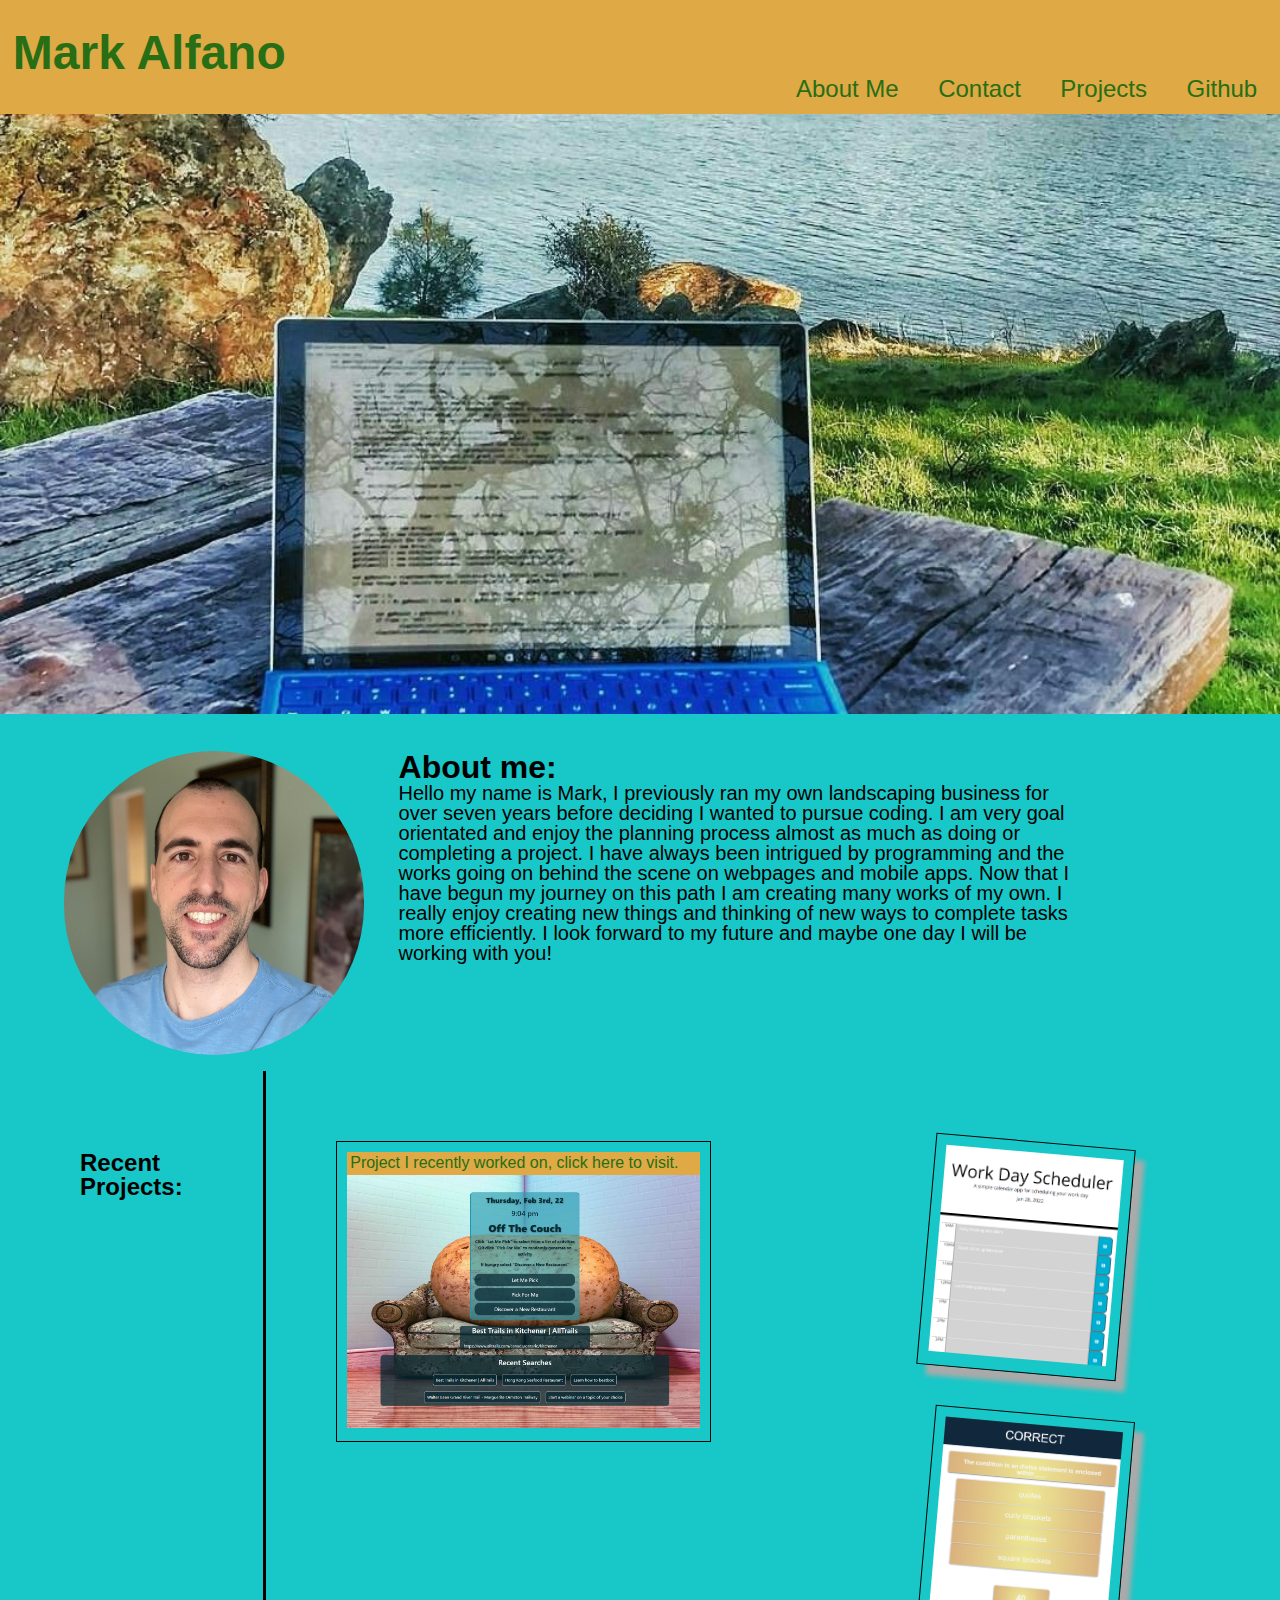
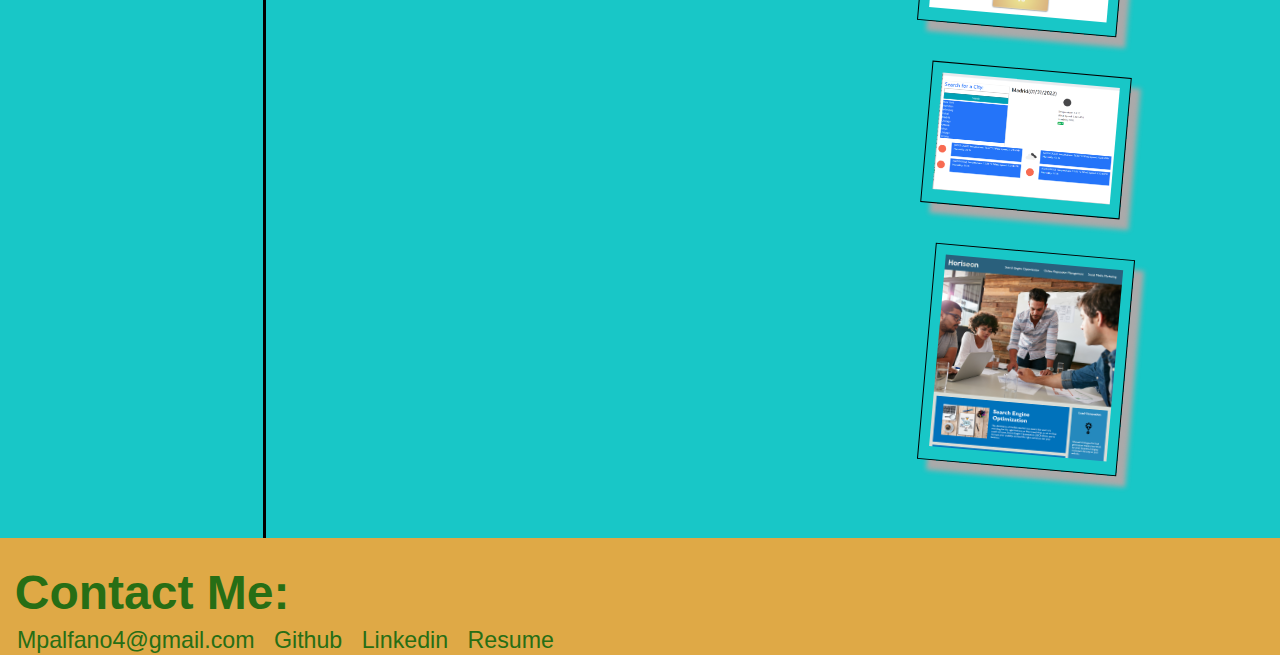
<file: index.html>
<!DOCTYPE html>
<html lang="en">

    <head>
        <meta charset="UTF-8">
        <meta name="viewport" content="width=device-width, initial-scale=1.0">

        <link href="https://cdn.jsdelivr.net/npm/bootstrap@5.1.3/dist/css/bootstrap.min.css" rel="stylesheet" 
            integrity="sha384-1BmE4kWBq78iYhFldvKuhfTAU6auU8tT94WrHftjDbrCEXSU1oBoqyl2QvZ6jIW3" crossorigin="anonymous">
            
        <link rel="stylesheet" href="assets/css/reset.css" />
        <link rel="stylesheet" href="assets/css/style.css" />
        <title>My Portflio</title>
    </head>
    
    <body>
        <header>
            <h1 class="banner">Mark Alfano</h1> 
            <nav>
                <ul class="menu">
                    <li><a href="#about-me" >About Me</a></li>
                    <li><a href="#contact">Contact</a></li>
                    <li><a href="#projects">Projects</a></li>
                    <li><a href="https://github.com/MpAlfano" target="_blank">Github</a></li>
                </ul>
            </nav>
        </header>
    
        <main>
            <figure></figure>

            <section class="content">
                <div>
                    <img class="my-picture" src="assets/pictures/bio.jpg" id ="about-me" alt="My picture">   
                </div>
                <article class="about-me">
                    <h2>About me:</h2>
                    <p>
                        Hello my name is Mark, I previously ran my own landscaping business for over seven years
                        before deciding I wanted to pursue coding. I am very goal orientated and enjoy the planning process
                        almost as much as doing or completing a project. I have always been intrigued by programming
                        and the works going on behind the scene on webpages and mobile apps. Now that I have begun my journey
                        on this path I am creating many works of my own. I really enjoy creating new things and thinking of new ways
                        to complete tasks more efficiently. I look forward to my future and maybe one day I will be working with you!
                    </p>     
                </article>   
            </section>    
                
            <aside>
                <h2>Recent Projects:</h2>
            </aside>

            <div class="projects-main">
                <section class ="card-main">
                    <header id="projects"><a href="https://mpalfano.github.io/Off-the-couch-personal/" target="_blank">Project I recently worked on, click here to visit.</a></header>
                    <a href="https://mpalfano.github.io/Off-the-couch-personal/" target="_blank" id="projects">
                    <img src="assets/pictures/screenshot1.png" alt="Website"/></a>   
                </section>
            </div>

            <div class="projects">
                <section class="card">
                    <a href="https://mpalfano.github.io/Work-Day-Scheduler/" target="_blank">
                    <img src="./assets/pictures/screenshot2.png" alt="Work Day Scheduler"/></a>
                </section>
                <section class="card">
                    <a href="https://mpalfano.github.io/JavaScript-Quiz/" target="_blank">
                    <img src="./assets/pictures/screenshot3.png" alt="JavaScript Quiz"/></a>
                </section>
                <section class="card">
                    <a href="https://mpalfano.github.io/Weather-Dashboard/" target="_blank">
                    <img src="./assets/pictures/screenshot4.png" alt="Weather Dashboard"/></a>
                </section>
                <section class="card">
                    <a href="https://mpalfano.github.io/Revamping-website-code/" target="_blank">
                    <img src="./assets/pictures/demo.png" alt="Revamping website code"/></a>
                </section>
            </div>
        </main>

        <footer>
            <header>
                <h1 class="banner">Contact Me:</h1>
            </header>

            <div class="contact-me">
                <ul class="contact-me" id="contact">
                    <li>Mpalfano4@gmail.com</li>
                    <li><a href="https://github.com/MpAlfano" target="_blank">Github</a></li>
                    <li><a href="https://www.linkedin.com/in/mark-alfano-26166b228" target="_blank">Linkedin</a></li>
                    <li><a href="https://docs.google.com/document/d/12WCLL6qPYkDaVZZfYnXdwy4s73dX-kYEQT5LEoTbTW0/edit?usp=sharing" target="_blank">Resume</a></li>
                </ul>
            </div>    
        </footer>

    </body>
    <!-- JavaScript Bundle with Popper -->
    <script src="https://cdn.jsdelivr.net/npm/bootstrap@5.1.3/dist/js/bootstrap.bundle.min.js" integrity="sha384-ka7Sk0Gln4gmtz2MlQnikT1wXgYsOg+OMhuP+IlRH9sENBO0LRn5q+8nbTov4+1p" 
    crossorigin="anonymous"></script>
</html>
</file>
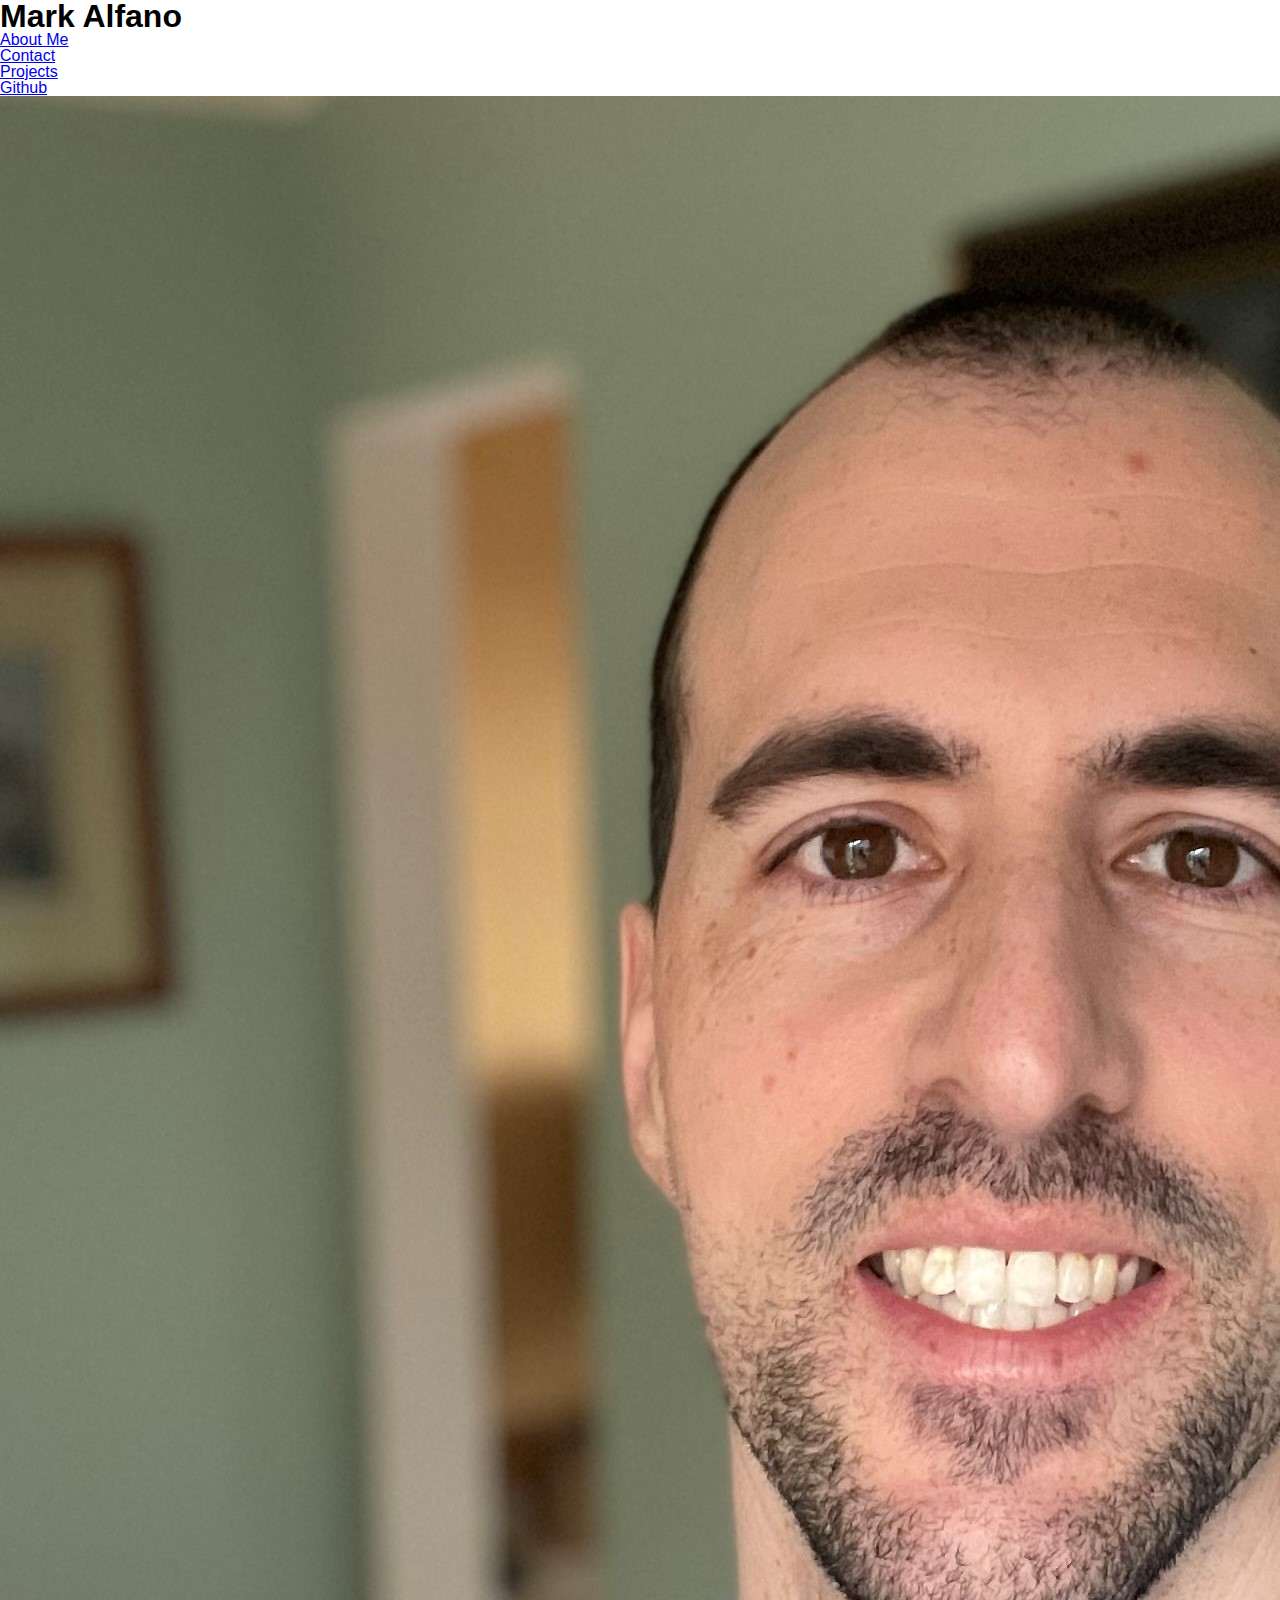
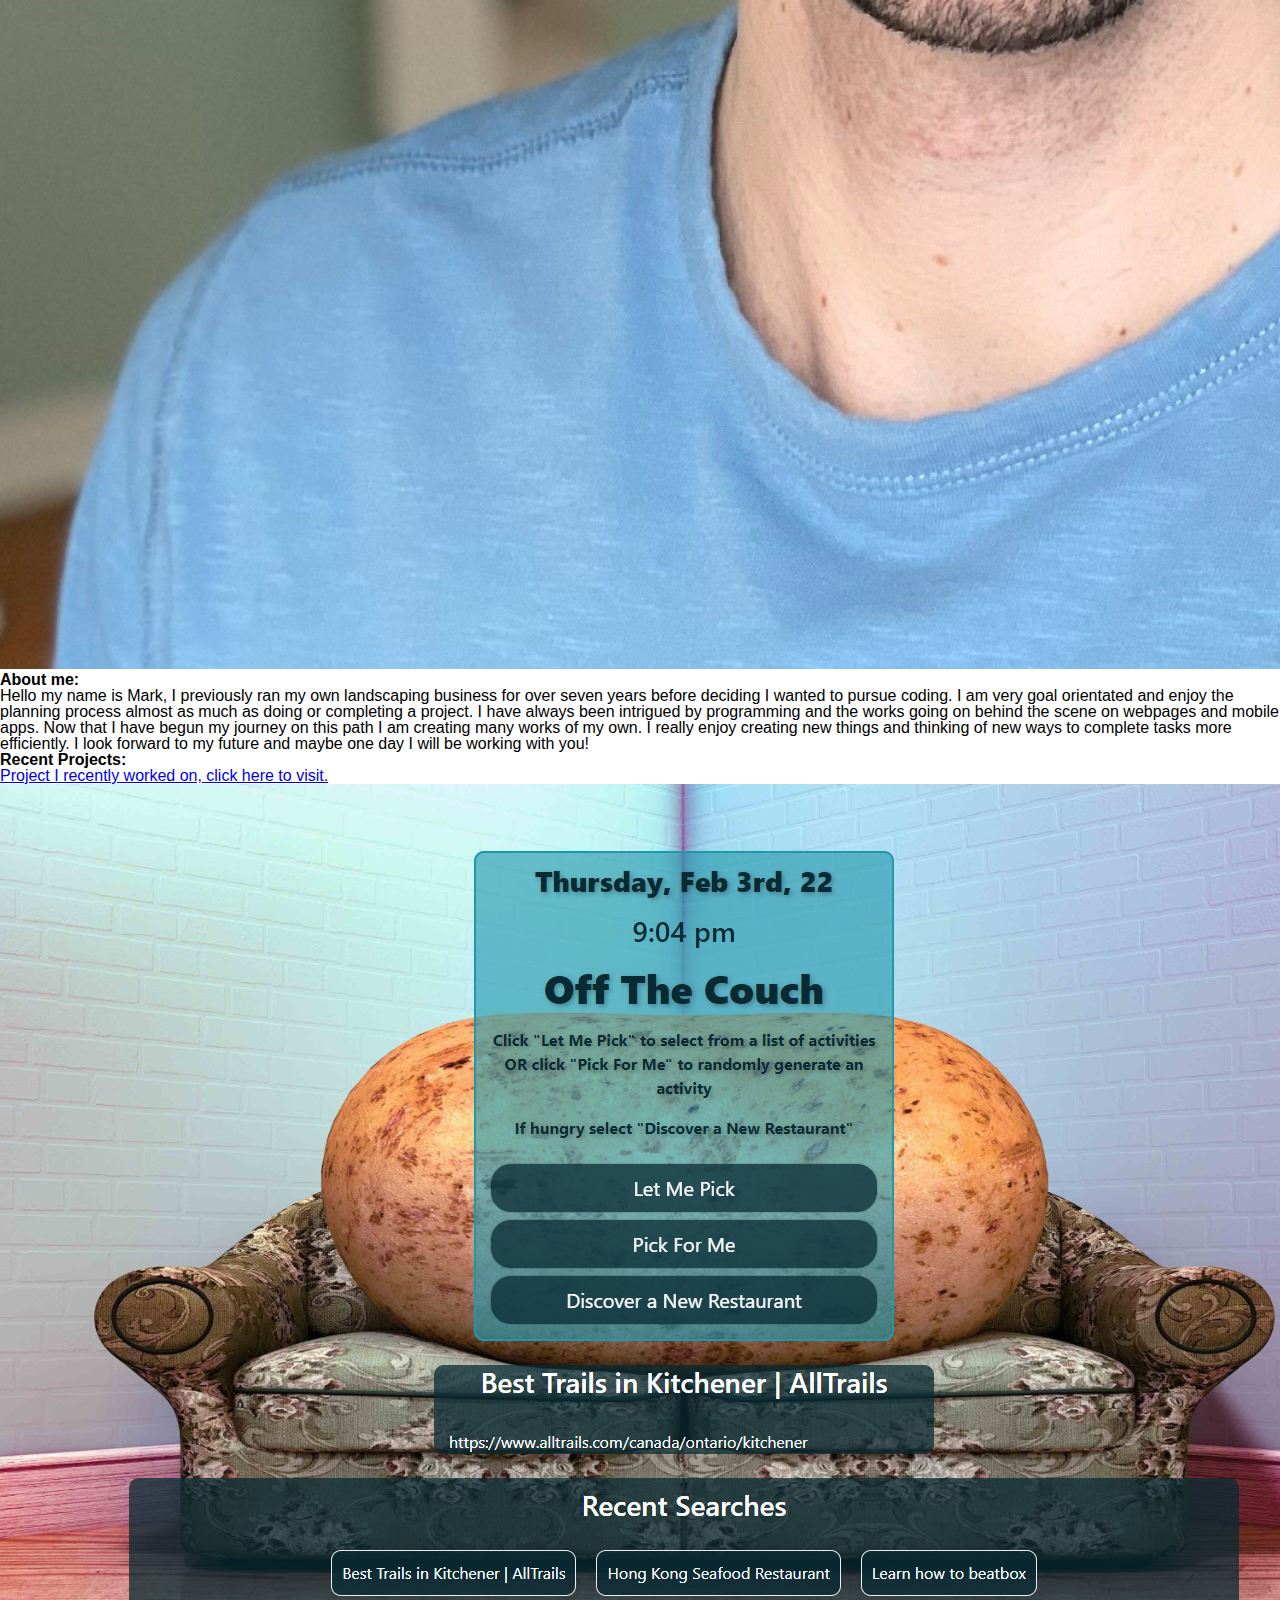
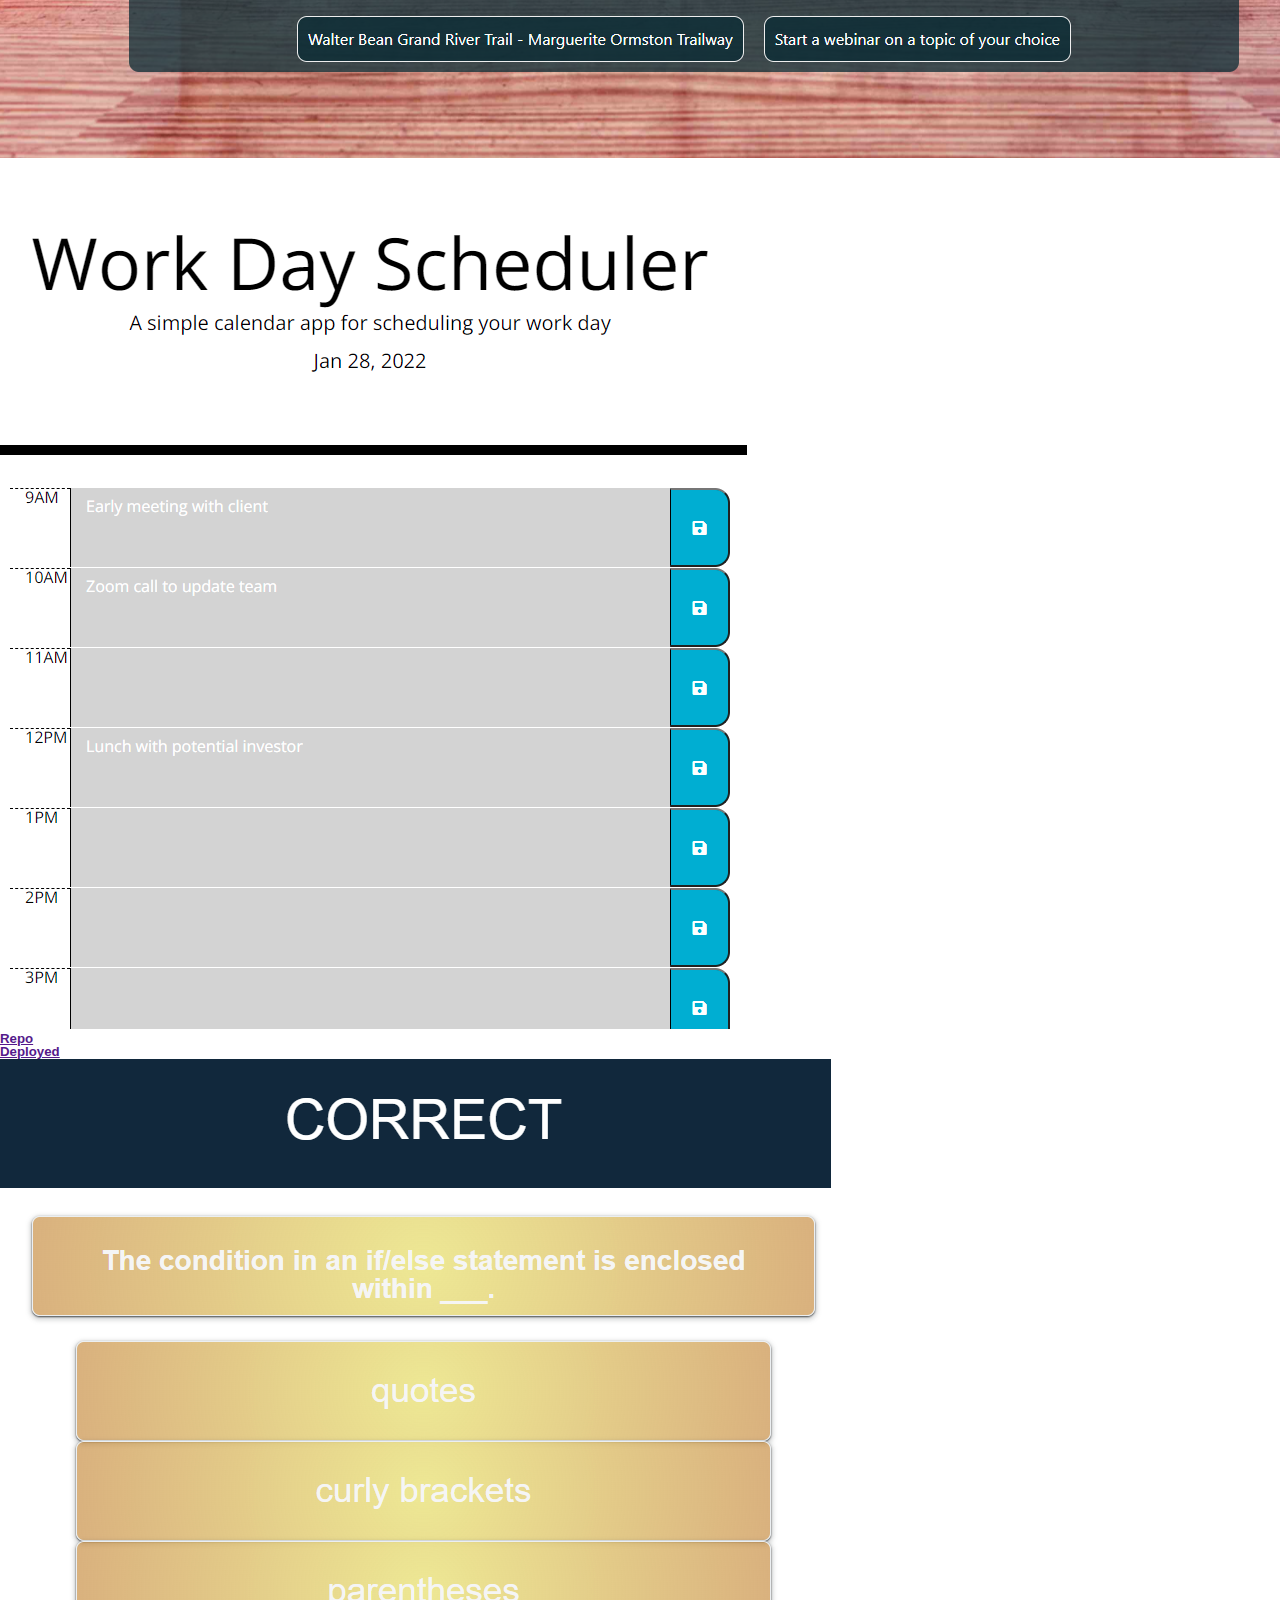
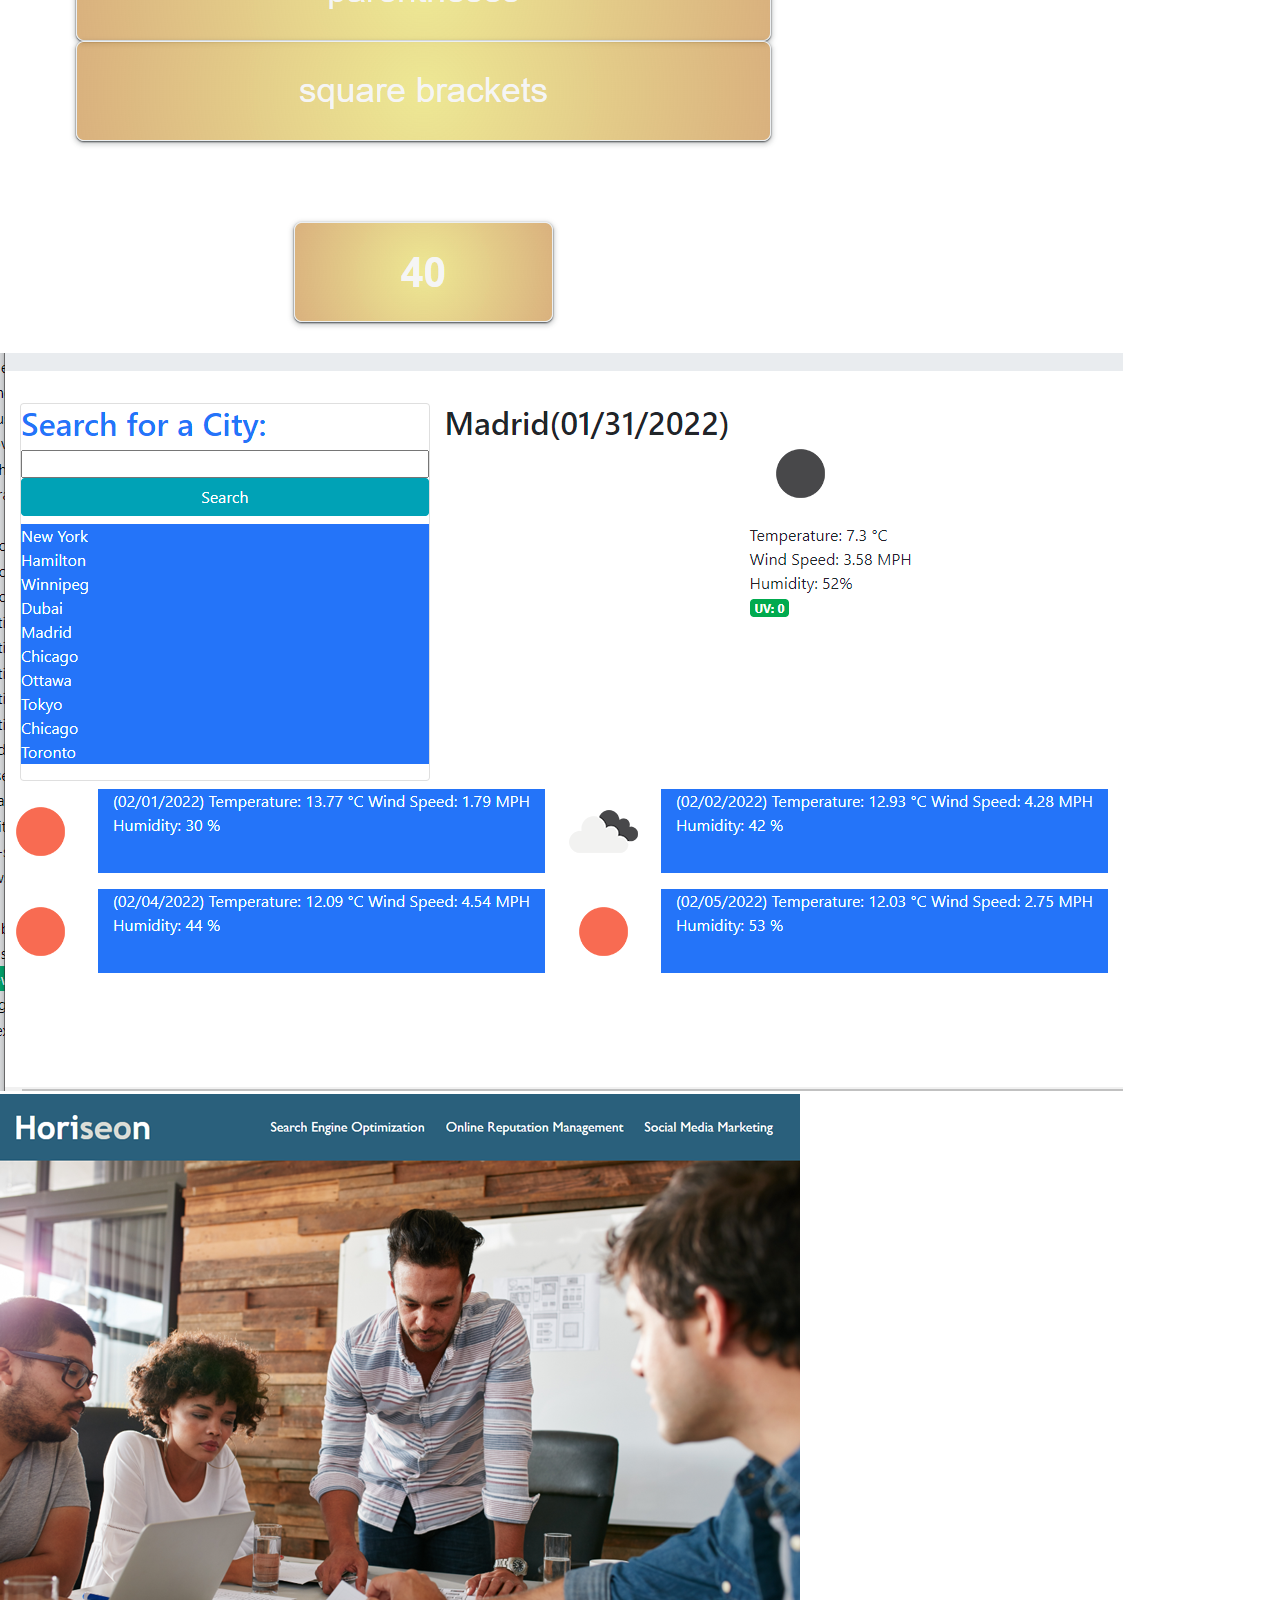
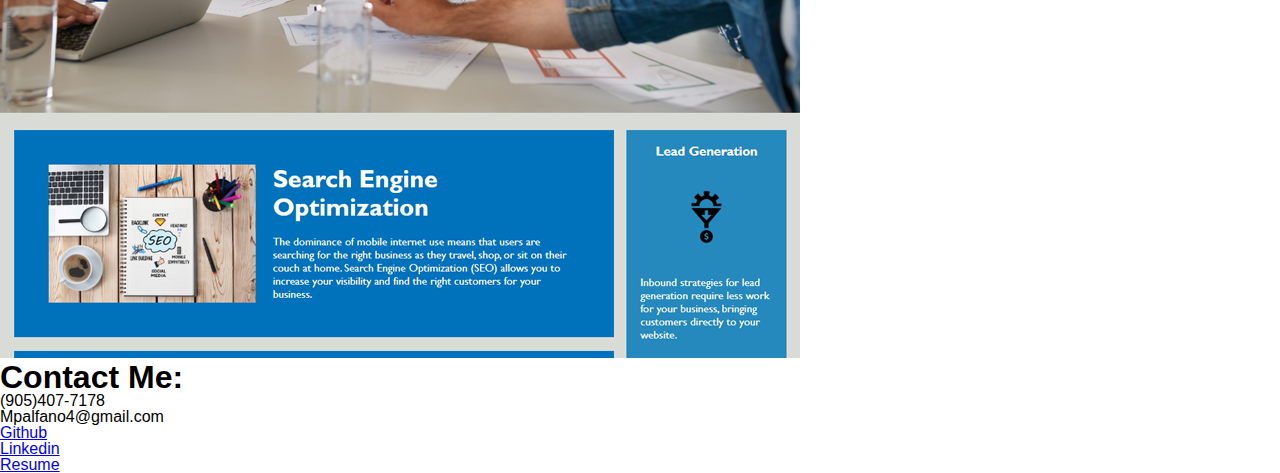
<file: test.html>
<!DOCTYPE html>
<html lang="en">

    <head>
        <meta charset="UTF-8">
        <meta name="viewport" content="width=device-width, initial-scale=1.0">
        <link rel="stylesheet" href="assets/css/reset.css" />
        <link href="https://cdn.jsdelivr.net/npm/bootstrap@5.1.3/dist/css/bootstrap.min.css" rel="stylesheet" 
            integrity="sha384-1BmE4kWBq78iYhFldvKuhfTAU6auU8tT94WrHftjDbrCEXSU1oBoqyl2QvZ6jIW3" crossorigin="anonymous">
        <!-- <link rel="stylesheet" href="assets/css/style.css" /> -->
        <title>My Portflio</title>
    </head>
    
    <body>
        <header>
            <h1 class="banner">Mark Alfano</h1> 
            <nav>
                <ul class="menu nav nav-fill">
                    <li class="nav-item"><a href="#about-me" >About Me</a></li>
                    <li class="nav-item"><a href="#contact">Contact</a></li>
                    <li class="nav-item"><a href="#projects">Projects</a></li>
                    <li class="nav-item"><a href="https://github.com/MpAlfano" target="_blank">Github</a></li>
                </ul>
            </nav>
        </header>
    
        <main>
            <figure></figure>

            <section class="content">
                <div>
                    <img class="my-picture" src="assets/pictures/bio.jpg" id ="about-me" alt="My picture">   
                </div>
                <article class="about-me">
                    <h2>About me:</h2>
                    <p>
                        Hello my name is Mark, I previously ran my own landscaping business for over seven years
                        before deciding I wanted to pursue coding. I am very goal orientated and enjoy the planning process
                        almost as much as doing or completing a project. I have always been intrigued by programming
                        and the works going on behind the scene on webpages and mobile apps. Now that I have begun my journey
                        on this path I am creating many works of my own. I really enjoy creating new things and thinking of new ways
                        to complete tasks more efficiently. I look forward to my future and maybe one day I will be working with you!
                    </p>     
                </article>   
            </section>    
                
            <aside>
                <h2>Recent Projects:</h2>
            </aside>

            <div class="projects-main">
                <section class ="card-main">
                    <header id="projects"><a href="https://mpalfano.github.io/Off-the-couch-personal/" target="_blank">Project I recently worked on, click here to visit.</a></header>
                    <a href="https://mpalfano.github.io/Off-the-couch-personal/" target="_blank" id="projects">
                    <img src="assets/pictures/screenshot1.png" alt="Website"/></a>   
                </section>
            </div>

            <div class="projects">
                <section class="card">
                    <!-- <a href="https://mpalfano.github.io/Work-Day-Scheduler/" target="_blank"> -->
                    <img src="./assets/pictures/screenshot2.png" alt="Work Day Scheduler"/>
                    <a class="flex-fill text-center p-2 bg-yellow-green text-light" href=""><h5>Repo</h5></a>
                    <a class="flex-fill text-center p-2 bg-yellow-green text-light" href=""><h5>Deployed</h5></a>
                </section>
                <section class="card">
                    <a href="https://mpalfano.github.io/JavaScript-Quiz/" target="_blank">
                    <img src="./assets/pictures/screenshot3.png" alt="JavaScript Quiz"/></a>
                </section>
                <section class="card">
                    <a href="https://mpalfano.github.io/Weather-Dashboard/" target="_blank">
                    <img src="./assets/pictures/screenshot4.png" alt="Weather Dashboard"/></a>
                </section>
                <section class="card">
                    <a href="https://mpalfano.github.io/Revamping-website-code/" target="_blank">
                    <img src="./assets/pictures/demo.png" alt="Revamping website code"/></a>
                </section>
            </div>
        </main>

        <footer>
            <header>
                <h1 class="banner">Contact Me:</h1>
            </header>

            <div class="contact-me">
                <ul class="contact-me" id="contact">
                    <li>(905)407-7178</li>
                    <li>Mpalfano4@gmail.com</li>
                    <li><a href="https://github.com/MpAlfano" target="_blank">Github</a></li>
                    <li><a href="https://www.linkedin.com/in/mark-alfano-26166b228" target="_blank">Linkedin</a></li>
                    <li><a href="https://docs.google.com/document/d/1k279hBwkxmqzi5qvtNjiVKgVdM3LUA-0-gGmWHdFwyQ/edit?usp=sharing" target="_blank">Resume</a></li>
                </ul>
            </div>    
        </footer>

    </body>

    <script src="https://cdn.jsdelivr.net/npm/bootstrap@5.1.3/dist/js/bootstrap.bundle.min.js" integrity="sha384-ka7Sk0Gln4gmtz2MlQnikT1wXgYsOg+OMhuP+IlRH9sENBO0LRn5q+8nbTov4+1p" 
    crossorigin="anonymous"></script>
</html>
</file>
<file: assets/css/style.css>
/* Declaring variables*/
:root {
    --font-title: font-family: 'Acme', sans-serif, 'Trebuchet MS';
    --background: #dfa946;
    --font-color: #276e15;
    --background2: rgb(24, 199, 199);
}

/* Global selector*/
* {
    box-sizing: border-box;
    padding: 0;
    margin: 0;
    padding-inline-start: 0;
}

/* Element selectors*/
body {  
    background-color: var(--background2);
    display: flex;
    flex-direction: column;
    min-height: 100vh;
    justify-content: flex-start;
}

main {
    display: flex;
    flex-wrap: wrap;
    flex-grow: 1;
}

aside {
    font-size: 150%;
    flex: 1;
    background-color: var(--background2);
    border-right: solid;
    padding: 80px;
    text-align: left;
}
header {
    padding: 1%;
    font-family: var(--font-title);
    color: var(--font-color);
    background-color: var(--background);
}

nav {
    display: flex;
    justify-content: flex-end;
    background-color: var(--background)
  }
  
ul li {
    display: inline-block;
    margin-left: 15px;
}

nav a {
    font-size: 150%;
    color: var(--font-color);
    padding: 14px 10px;
    text-decoration: none;
    text-align: center;
}

/*Background image below nav bar*/
figure {
    height: 600px;
    width: 100%;
    margin-bottom: 25px;
    background-image: url(../pictures/nature2.jpg);
    background-size: cover;
    background-position: center;
}

h1 {
    padding-top: 16px;
    display: inline-block;
    font-size: 300%;
}

a {
    color: var(--font-color);
    text-decoration: none;
}

p {
    font-size: 125%;
}

footer {
    padding: 2px;
    font-family: var(--font-title);
    color: var(--font-color);
    background-color: var(--background);
}

/* Class selectors*/
.content {
    display: flex;
    align-items: flex-start;
    width: 90%;
    margin: 1% auto;
}

.my-picture {
    border-radius: 200px;
    max-width: 300px;
    width: 100%;
}

.about-me {
    margin-left: 3%;
    flex: 0 0 60%;
}

.about-me h2 {
    font-size: 200%;
}

.projects-main {
  flex: 4;
  background-color: #fff;
  padding: 50px;
  display: flex;
  flex-wrap: wrap;
  justify-content: space-evenly;
  align-items: flex-start;
  background-color: var(--background2);
}

.card-main {
    border-style: solid;
    border-width: 1px;
    padding: 10px;
    flex: 0 0 375px;
    margin: 20px;
}

.projects {
  flex: 4;
  background-color: #fff;
  padding: 50px;
  display: flex;
  flex-wrap: wrap;
  justify-content: space-evenly;
  align-items: flex-start;
  background-color: var(--background2);
}

.card {
    border-style: solid;
    border-width: 1px;
    padding: 10px;
    flex: 0 0 200px;
    box-shadow: 10px 10px 5px #aaaaaa;
    transform: rotate(5deg);
    margin: 20px;
}

.card img,
.card-main img {
    width: 100%;
}  

.contact-me ul li {
    display: flex;
    justify-content: flex-end;
    display: inline-block;
    font-size: 145%;
    margin-left: 15px;
}

/*Adjusting element properties to stack vertically when the screen shrinks */
@media screen and (max-width: 768px) {
    main,
    nav {
      flex-direction: column;
    }
}

@media screen and (max-width: 768px) {
    main,
    nav,
    .project {
      flex-direction: column;
    }
  
    .about-me {
      margin-left: 0;
    }
}
</file>
